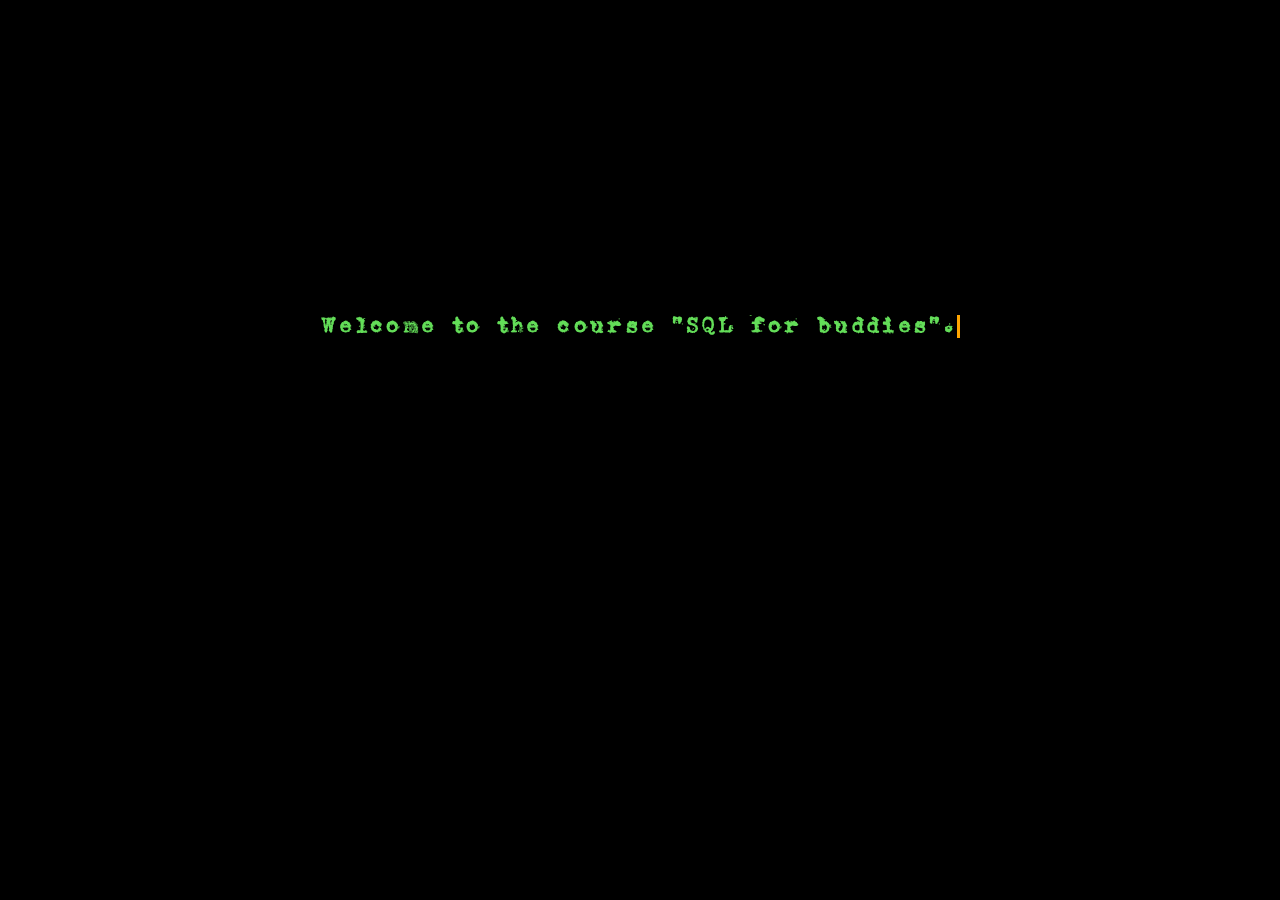
<file: index.html>
<!DOCTYPE html>
<head>
  <title>SQL for buddies</title>
  <meta charset = "UTF-8">
  <meta name="viewport" content="width=device-width, initial-scale=1">
  <link rel="shortcut icon" href="C:\bpmonline\SQL tutorial\favicon.png" type="image/x-icon"/>
  <link href="css/main.css" rel="stylesheet" type="text/css">
  <link rel="stylesheet" href="https://cdnjs.cloudflare.com/ajax/libs/animate.css/3.7.0/animate.min.css">
  <link href="https://fonts.googleapis.com/css?family=Creepster" rel="stylesheet">
  <script type="text/javascript" src="main.js"></script>
</head>
<body>
  <div class='main'>
    <div class="typewriter">
      <h1 id="first">Welcome to the course "SQL for buddies".</h1>
      <h1 id="second" class="hide">Let's start...</h1>
    </div>
    <div class='form'>
      <form id="form" class="hide">
        SECRET CODE:<br>
        <input id="code" type="text"> <br>
      </select><br>
      <button class='myButton' type="button" value="submit" onClick="validateCode(); return false">ENTER</button>
      <br><br>
    </form>
  </div>
</div>

</body>
</html>
</file>
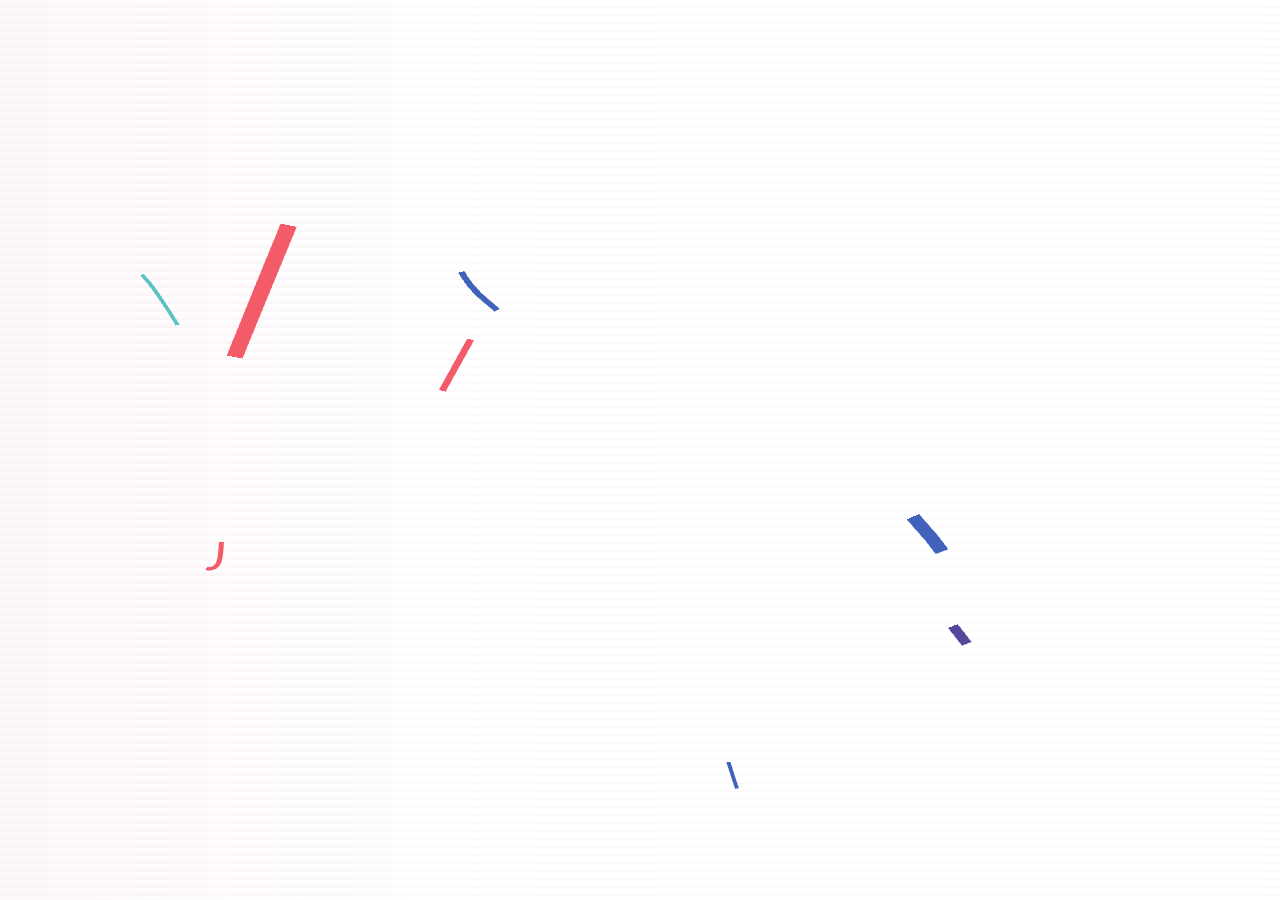
<file: css/congrats.html>
<!DOCTYPE html>
<html lang="en" class="no-js">
	<head>
		<meta charset="UTF-8" />
		<meta name="viewport" content="width=device-width, initial-scale=1">
		<title>Congratulation!</title>
		<meta name="description" content="Animated WebGL lines created with the THREE.MeshLine library" />
		<meta name="keywords" content="webgl, three.js, meshline, animation, lines" />
		<meta name="author" content="Codrops" />
		<link rel="shortcut icon" href="C:\bpmonline\SQL tutorial\favicon.png" type="image/x-icon"/>
		<script>document.documentElement.className="js";var supportsCssVars=function(){var e,t=document.createElement("style");return t.innerHTML="root: { --tmp-var: bold; }",document.head.appendChild(t),e=!!(window.CSS&&window.CSS.supports&&window.CSS.supports("font-weight","var(--tmp-var)")),t.parentNode.removeChild(t),e};supportsCssVars()||alert("Please view this demo in a modern browser that supports CSS Variables.");</script>
		<link href="congrats.css" rel="stylesheet"></head>
	<body>
		<div class="overlay"></div>
	<script type="text/javascript" src="vendors.js"></script>
	<script type="text/javascript" src="congrats.js"></script></body>
</html>
</file>
<file: css/main.css>
@font-face {
  font-family: 'Sears_Tower';
  src: url('Sears_Tower.woff') format('woff'), /* Chrome 6+, Firefox 3.6+, IE 9+, Safari 5.1+ */
   url('Sears_Tower.ttf') format('truetype'); /* Chrome 4+, Firefox 3.5, Opera 10+, Safari 3—5 */
}

body {
  background-color: #000;
  font-family: monospace;
  font-family: Sears_Tower;
}

.typewriter {
  position: fixed;
  top: 35%;
  left: 25%;
  text-align: center;
  color: #63dd58;
  width: 50%;
  font-size: 0.7em;
}

.typewriter #first {
  overflow: hidden; /* Ensures the content is not revealed until the animation */
  border-right: .15em solid orange; /* The typwriter cursor */
  white-space: nowrap; /* Keeps the content on a single line */
  margin: 0 auto; /* Gives that scrolling effect as the typing happens */
  letter-spacing: .15em; /* Adjust as needed */
  animation:
    typing 5s steps(30, end),
    blink-caret .75s step-end infinite;
}

.typewriter #second {
  overflow: hidden; /* Ensures the content is not revealed until the animation */
  white-space: nowrap; /* Keeps the content on a single line */
  margin: 0 auto; /* Gives that scrolling effect as the typing happens */
  letter-spacing: .15em; /* Adjust as needed */
  animation-name:
    blink-caret .75s step-end infinite,
    typing 5s steps(30, end);
}

#new {
  animation-name: flash;
}

/* The typing effect */
@keyframes typing {
  from { width: 0 }
  to { width: 100% }
}

/* The typewriter cursor effect */
@keyframes blink-caret {
  from, to { border-color: transparent }
  50% { border-color: orange; }
}

.form {
  margin: 200px auto;
  width: 50%;
  color: #fff;
  text-align: center;
  font-size: 40px;
}

input {
  width: 50%;
  height: 40px;
  outline: none;
  background-color: #cff9a4;
  border-radius: 10px;
  margin: 10px;
  border: none;
  padding: 10px 30px;
  box-shadow: 1px 5px 10px rgb(255, 255, 0, 0.6);
  font-size: 26px;
  text-align: center;
  text-transform: uppercase;
}

input:active {
  transform: translateY(10px);
}

input:focus
{
  background-color: #ebf2ea;
}

.hide {
  display:none;
  opacity: 0;
  transition: 1.5s;
}

.show {
  opacity: 1;
  transition: 2s;
  transition-timing-function: ease-in;
}

.myButton {
	box-shadow: 0px 7px 25px -5px #b5c7bd;
	background-color:#fc4141;
	display:inline-block;
	cursor:pointer;
	color:#ffffff;
	font-size:23px;
	font-weight:bold;
	padding:26px 32px;
	text-decoration:none;
  border: none;
  border-radius: 10px;
  outline: none;
}
.myButton:hover {
	transform: scale(1.2);
}
</file>
<file: css/congrats.css>
body{--color-text:#0f070a;--color-bg:#fff;--color-bg-2:#ecc7d5;--color-link:#4062bb;--color-link-hover:#52489c;background:radial-gradient(ellipse at 75% 0,var(--color-bg) 50%,var(--color-bg-2) 250%)}
</file>
